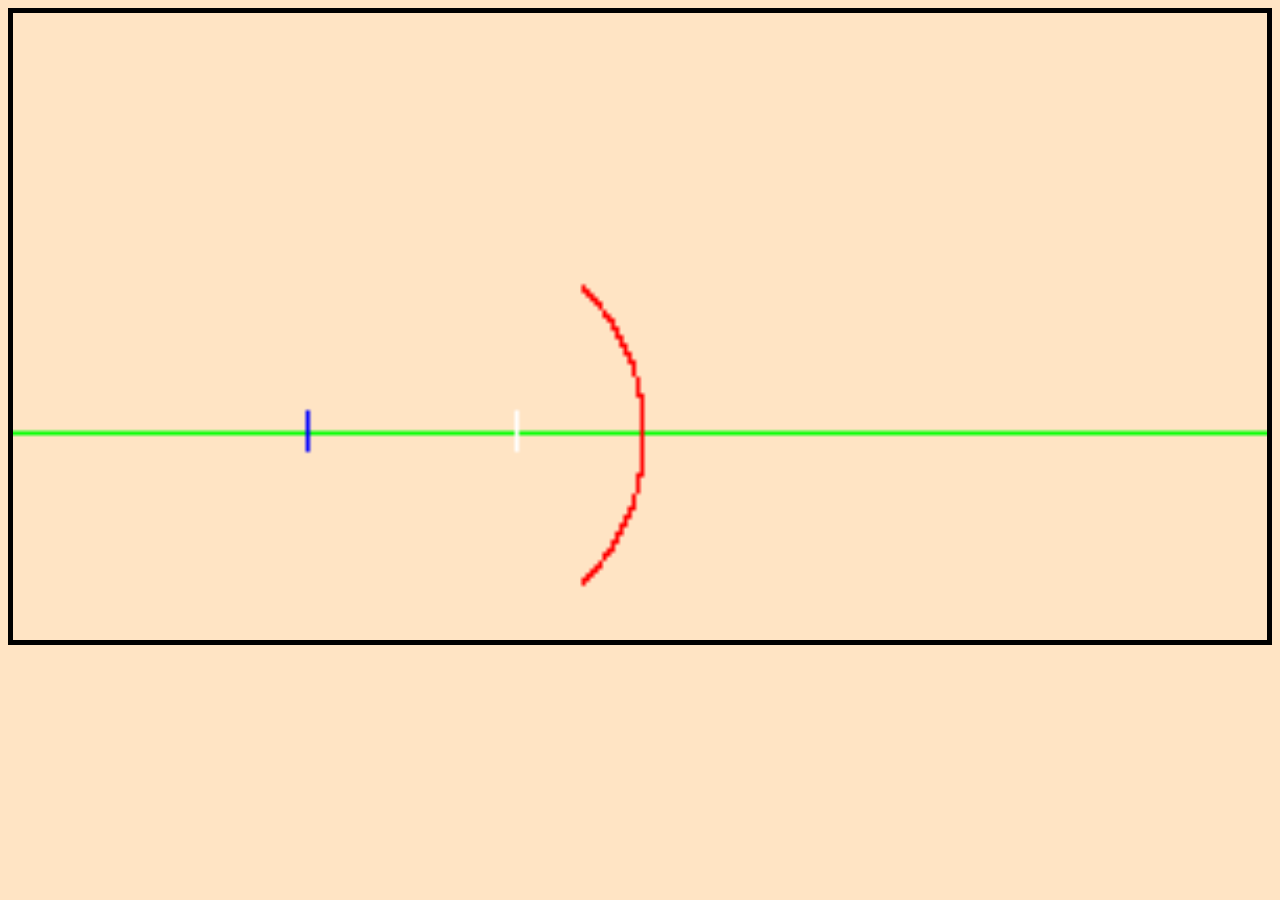
<file: index.html>
<!DOCTYPE html>
<html lang="en">
<head>
    <meta charset="UTF-8">
    <meta name="viewport" content="width=device-width, initial-scale=1.0">
    <title>Document</title>
    <link rel="stylesheet" href="style.css">
</head>
<body>
    <canvas id="myCanvas"></canvas>
    <script src="script.js"></script>
</body>
</html>
</file>
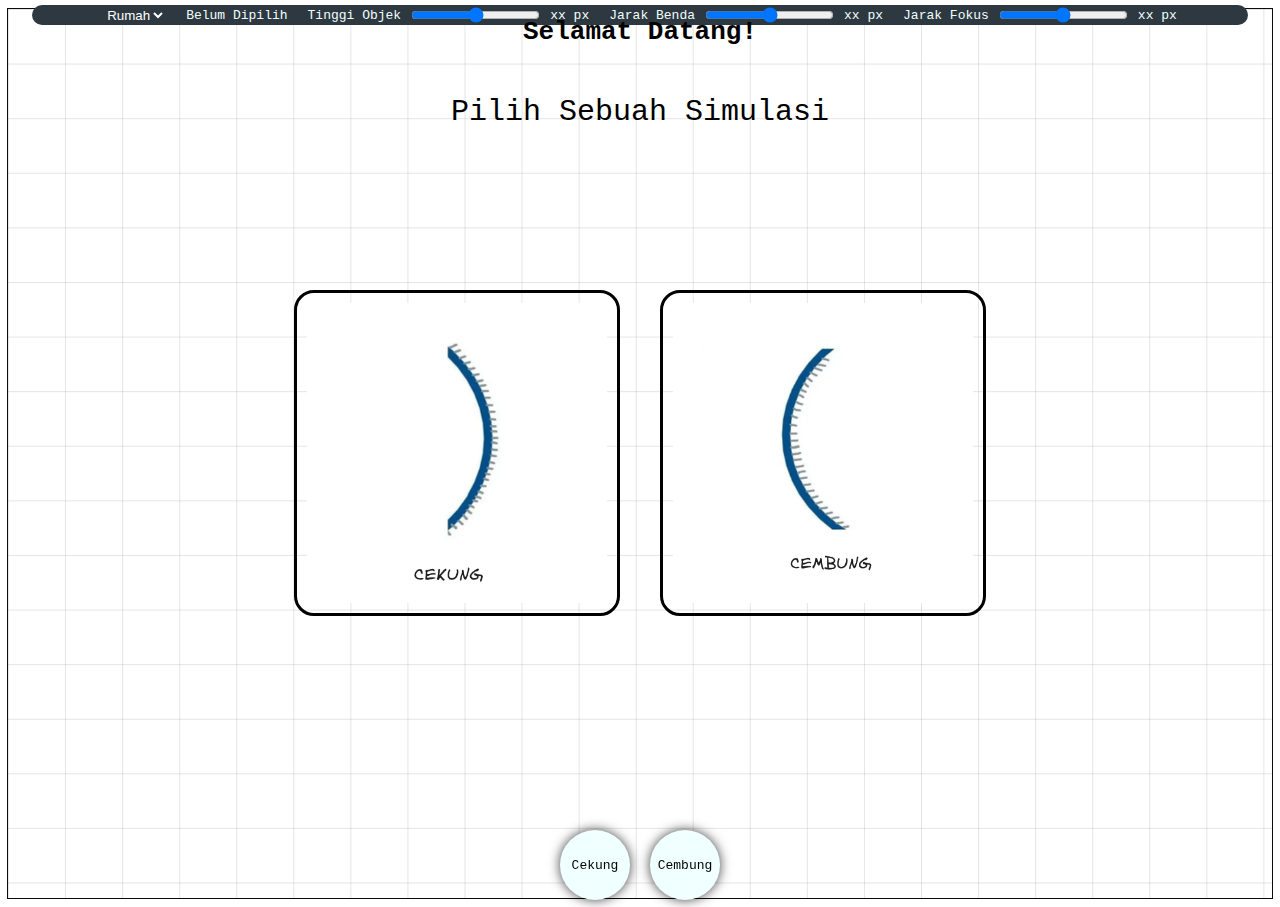
<file: FINAL/index.html>
<!DOCTYPE html>
<html lang="en">
  <head>
    <meta charset="UTF-8" />
    <meta name="viewport" content="width=device-width, initial-scale=1.0" />
    <title>Document</title>
    <link rel="stylesheet" href="./style/style.css" />
  </head>
  <body>
    <div class="inputs" id="inputUi">
      <div class="toggleContainer">
        <button id="toggleHideOpen" onclick="toggleMenu()">x</button>
      </div>
      <div class="inputsContainer" id="inputsContainer">
        <div>
          <select name="" id="gantiObjek" class="objectSelect">
            <option value="Rumah">Rumah</option>
            <option value="Gelas">Gelas</option>
          </select>
        </div>
        <div><p id="lensName">Belum Dipilih</p></div>
        <div class="tinggiObjek">
          <label for="tinggiObjek">Tinggi Objek</label>
          <input
            type="range"
            name="tinggiObjek"
            id="tinggiObjek"
            min="30"
            max="250"
          />
          <p id="tinggiObjekValue">xx <span>px</span></p>
        </div>
        <div class="jarakBenda">
          <label for="jarakBenda">Jarak Benda</label>
          <input
            type="range"
            name="jarakBenda"
            id="jarakBenda"
            min="100"
            max="700"
          />
          <p id="jarakBendaValue">xx <span>px</span></p>
        </div>
        <div class="jarakFokus">
          <label for="jarakFokus">Jarak Fokus</label>
          <input
            type="range"
            name="jarakFokus"
            id="jarakFokus"
            min="100"
            max="350"
          />
          <p id="jarakFokusValue">xx <span>px</span></p>
        </div>
      </div>
    </div>
    <div class="judul">
      <h1>Selamat Datang!</h1>
      <p>Pilih Sebuah Simulasi</p>
    </div>
    <div class="MenuWithPicture" id="MenuWithPicture">
      <div class="imageContainer">
        <img
          src="./assets/cekung.png"
          alt="Gambar Cekung"
          onmouseover="hover(this,'./assets/CekungOnHover.png')"
          onmouseout="unhover(this,'./assets/cekung.png')"
        />
      </div>
      <div class="imageContainer">
        <img
          src="./assets/cembung.png"
          alt="Gambar Cekung"
          onmouseover="hover(this,'./assets/CembungOnHover.png')"
          onmouseout="unhover(this,'./assets/cembung.png')"
        />
      </div>
    </div>
    <div class="dock">
      <div id="cekungButton">Cekung</div>
      <div id="cembungButton">Cembung</div>
    </div>
    <canvas id="myCanvas"></canvas>
    <script type="module" src="./script/script.js"></script>
    <script src="./script/Ui.js"></script>
  </body>
</html>
</file>
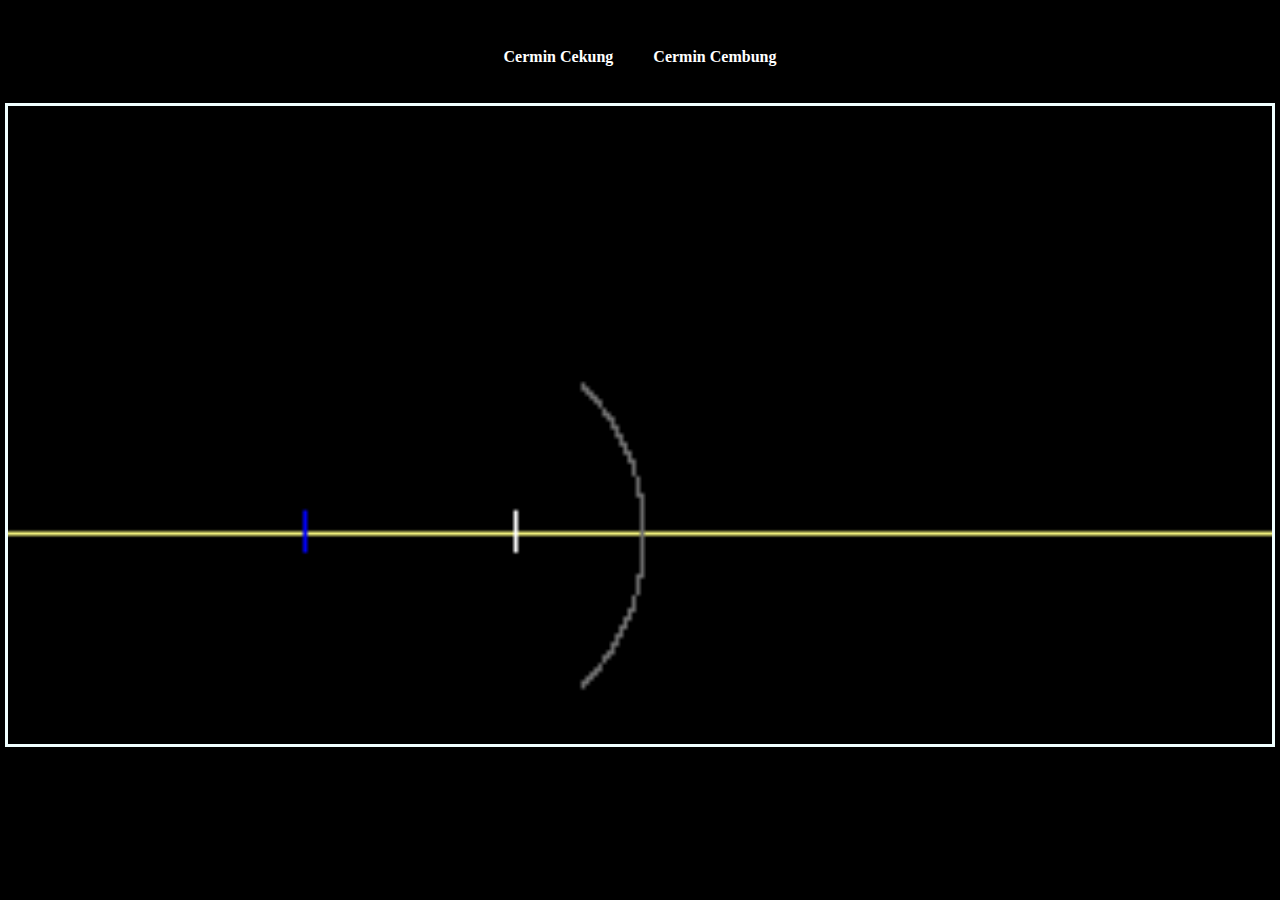
<file: minggu - 1/Cekung.html>
<!DOCTYPE html>
<html lang="en">
<head>
    <meta charset="UTF-8">
    <meta name="viewport" content="width=device-width, initial-scale=1.0">
    <title>Document</title>
    <link rel="stylesheet" href="style.css">
</head>
<body>
    <nav>
        <a href="Cekung.html">Cermin Cekung</a>
        <a href="Cembung.Html">Cermin Cembung</a>
    </nav>
    <canvas id="myCanvas"></canvas>
    <script src="./script/cekung.js" type="module"></script>
</body>
</html>
</file>
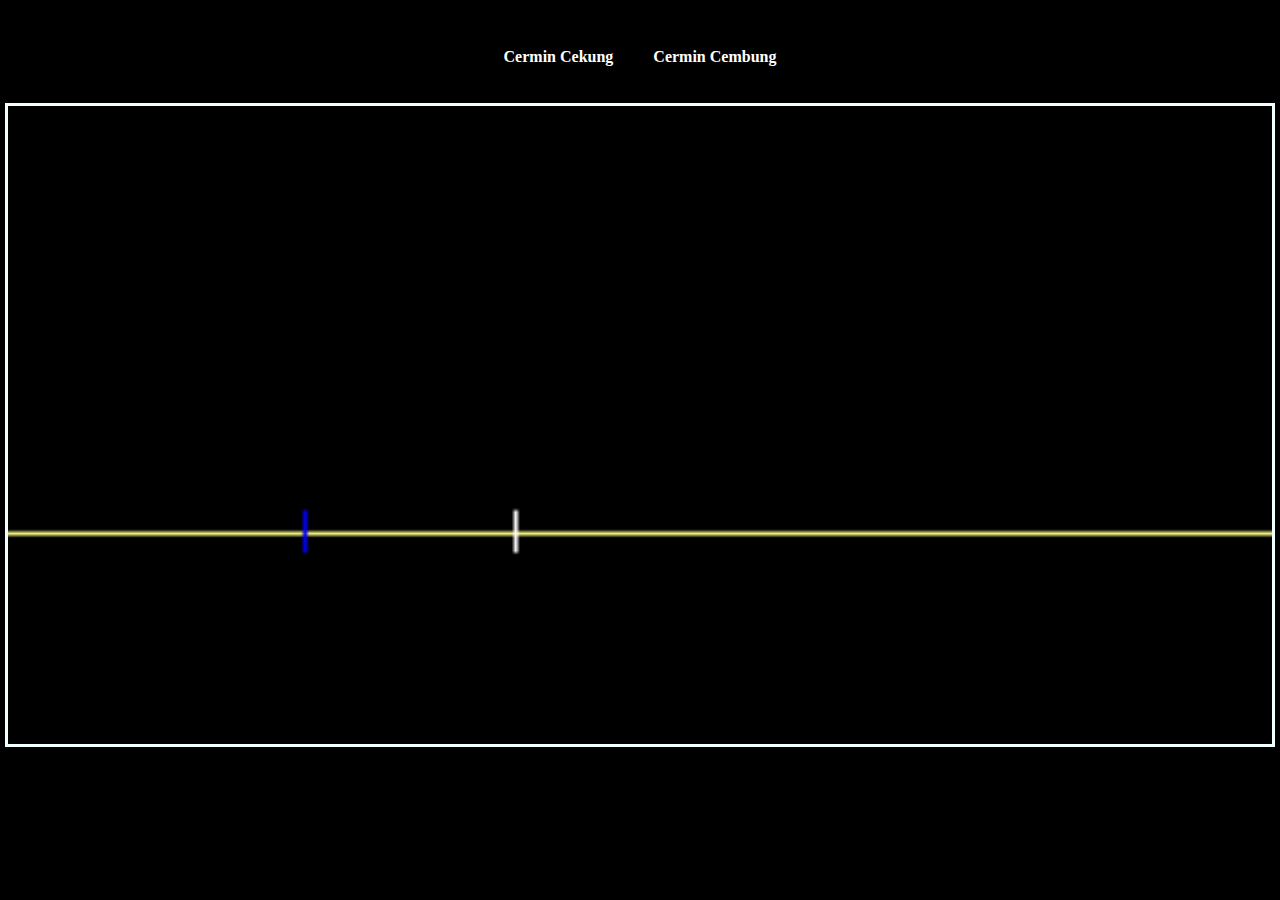
<file: minggu - 1/Cembung.Html>
<!DOCTYPE html>
<html lang="en">
<head>
    <meta charset="UTF-8">
    <meta name="viewport" content="width=device-width, initial-scale=1.0">
    <title>Document</title>
    <link rel="stylesheet" href="style.css">
</head>
<body>
    <nav>
        <a href="Cekung.html">Cermin Cekung</a>
        <a href="Cembung.Html">Cermin Cembung</a>
    </nav>
    <canvas id="myCanvas"></canvas>
    <script src="./script/cembung.js"></script>
</body>
</html>
</file>
<file: style.css>
body{
    background-color: bisque;
    display: flex ;
    justify-content: center;
}

#myCanvas{
    border: solid 5px;
    height: 100%;
    width: 100%;
}
</file>
<file: FINAL/style/style.css>
body {
  display: flex;
  align-items: center;
  justify-content: center;
  font-family:monospace;
}
.concaveLogo {
  width: 20px;
  height: 20px;
  border: 2px solid black;
  border-radius: 50%;
  border-bottom-color: transparent;
  border-left-color: transparent;
  transform: rotate(-20deg);
}
.convexLogo {
  width: 20px;
  height: 20px;
  border: 2px solid black;
  border-radius: 50%;
  /* Halve the circle */
  border-bottom-color: transparent;
  border-left-color: transparent;
  transform: rotate(100deg);
}
.nav-content span:hover .tooltip {
  display: block;
  opacity: 1;
  transform: translateY(0);
}

#myCanvas {
  border: solid 1px;
  height: 100%;
  width: 100%;
  border-color: rgb(11, 11, 11);
  /* Grid Koordinat */
  background: #ffffff;
  background-image: linear-gradient(rgba(0, 0, 0, 0.1) 0.1em, transparent 0.1em),
    linear-gradient(90deg, rgba(0, 0, 0, 0.1) 0.1em, transparent 0.1em);
  background-size: 4.39em 4.20em;
}

.inputs {
  display: flex;
  top: 5px;
  width: 95%;
  height: 20px;
  padding: 0px;
  color: azure;
  justify-content: center;
  position: absolute;
  background: rgba(46, 56, 64);
  border-radius: 16px;
}

.inputsContainer {
  display: flex;
}

.inputsContainer div {
  display: flex;
  justify-items: center;
  align-items: center;
  margin: 0px 10px;
}

.inputsContainer div input {
  margin: 0px 10px;
}
.judul {
  position: absolute;
  display: grid;
  place-items: center;
  top: 0;
}
.judul p {
  font-size: 30px;
}
.toggleContainer {
  display: none;
}
.dock {
  display: flex;
  justify-content: center;
  position: fixed; /* Change position to fixed */
  bottom: 0;
  left: 0; /* Adjust left position if necessary */
  width: 100%; /* Set the width to 100% */
  z-index: 999; /* Set a high z-index to ensure it's above other content */
}

.MenuWithPicture {
  display: flex;
  justify-content: center;
  position: absolute;
}

.imageContainer {
  margin: 0px 20px;
  padding: 10px;
  border: solid black;
  border-radius: 20px;
  height: 300px;
  width: 300px;
}

.imageContainer img {
  object-fit: cover;
  width: 100%;
  height: 100%;
  border-radius: 20px;
  transition: object-position 3s;
}

.imageContainer img:hover {
  object-fit: cover;
  object-position: 0% 0%;
}

.dock div {
  background-color: azure;
  position: sticky;
  cursor: pointer;
  bottom: 0;
  display: flex;
  justify-content: center;
  align-items: center;
  margin: 0px 10px;
  width: 70px;
  height: 70px;
  border-radius: 50%;
  -webkit-box-shadow: 0px 0px 12px 0px rgba(0, 0, 0, 0.75);
  -moz-box-shadow: 0px 0px 12px 0px rgba(0, 0, 0, 0.75);
  box-shadow: 0px 0px 12px 0px rgba(0, 0, 0, 0.75);
  transition: font-size 0.3s ease; /* Smooth transition for font-size */
}

.dock div:hover {
  font-size: large;
}

.objectSelect {
  background-color: transparent;
  color: white;
  border: none;
}

.objectSelect option {
  background-color: rgba(46, 56, 64);
  border: none;
}

#toggleHideOpen {
  background-color: transparent;
  border: none;
  color: white;
  border-radius: 50%;
}

@media only screen and (max-width: 784px) {
  #myCanvas {
    width: 100%;
    height: 100vh;
  }
  .MenuWithPicture {
    display: flex;
    flex-direction: column;
    top: 150px;
    margin-top: 30px;
  }
  .imageContainer {
    width: 100px;
    height: 100px;
    margin: 10px 0px;
  }
  .toggleContainer {
    display: flex;
    justify-content: end;

    width: 50px;
    height: 50px;
    z-index: 20;
    padding: 10px;
    background-color: rgba(46, 56, 64);
    border-radius: 50%;
    place-content: center;
    align-items: center;
  }
  .inputs {
    display: grid;
    grid-column: 1;
    align-content: first baseline;
    background-color: transparent;
    width: auto;
    height: auto;
    position: absolute;
    top: 0;
    left: 0px;
  }
  .inputsContainer {
    display: flex;
    background: rgba(46, 56, 64);
    border-radius: 15px;
    flex-direction: column;
    place-content: center;
    padding: 10px;
  }
  .inputs div {
    margin: 2px 2px;
  }
  #toggleHideOpen {
    border-radius: 50%;
    height: 30px;
    width: 30px;
    font-size: 25px;
    text-align: center;
  }
}
</file>
<file: minggu - 1/style.css>
body{
    background-color: black;
    display: grid;
    place-items: center;
}

#myCanvas{
    border: solid 3px;
    height: 100%;
    width: 100%;
    border-color:azure;
}

nav {
    display: flex;
    margin: 20px 0 20px 0;
}

nav a {
    text-decoration: none;
    margin:20px;
    color: white;
    font-weight: 600;        
}
</file>
